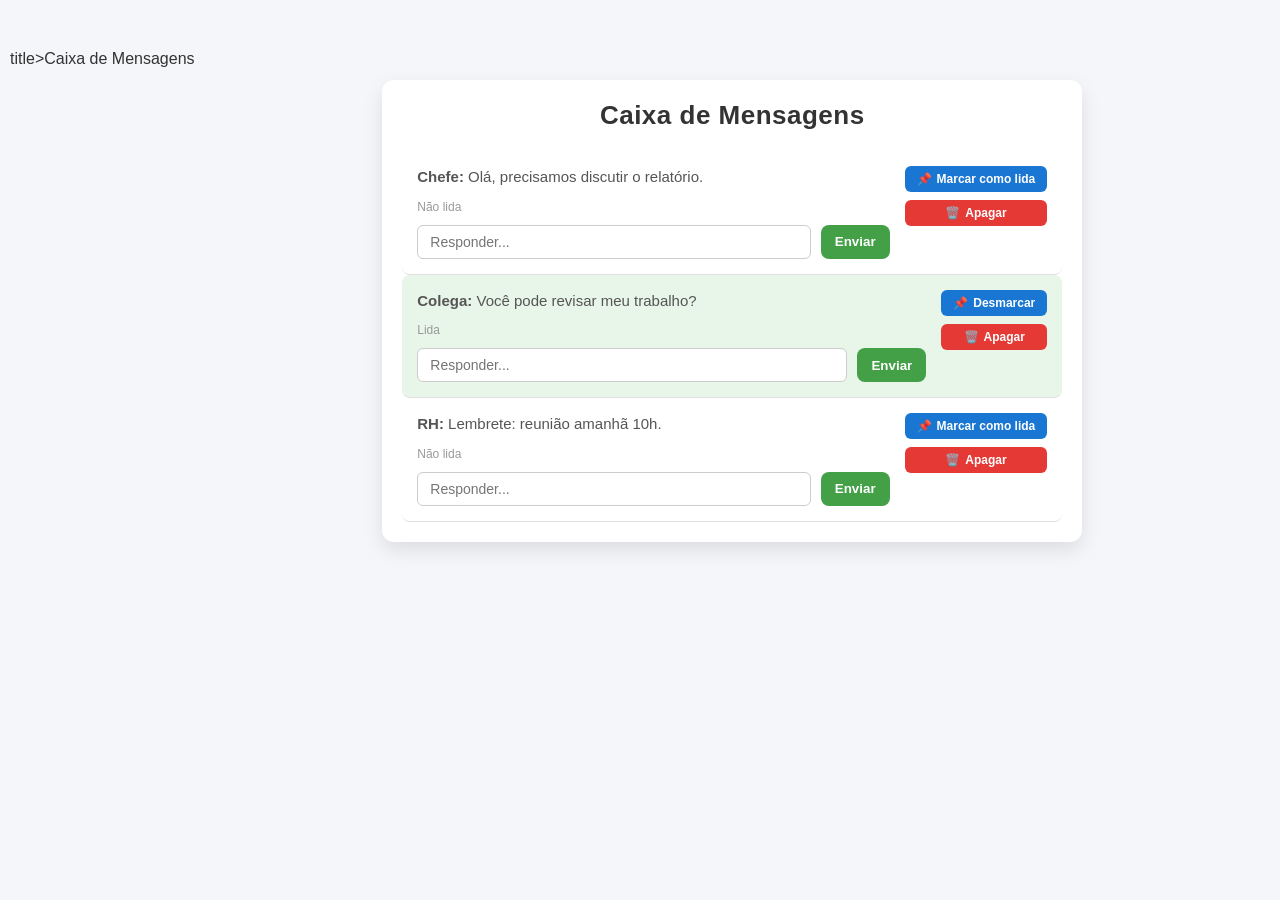
<file: mensagens.html>
<!DOCTYPE html>
<html lang="pt-BR">
<head>
<meta charset="UTF-8">
<meta name="viewport" content="width=device-width, initial-scale=1.0">
  <link rel="stylesheet" href="style.css">
    <link rel="stylesheet" href="./index.html">
title>Caixa de Mensagens</title>
<style>
  /* Reset rápido */
  * { margin: 0; padding: 0; box-sizing: border-box; font-family: 'Segoe UI', sans-serif; }

  body {
    background: #f4f6f9;
    display: flex;
    justify-content: center;
    padding: 50px 10px;
  }

  .mensagens-container {
    width: 100%;
    max-width: 700px;
    background: #fff;
    border-radius: 12px;
    box-shadow: 0 8px 20px rgba(0,0,0,0.1);
    padding: 20px;
  }

  .mensagens-container h2 {
    margin-bottom: 20px;
    color: #333;
    text-align: center;
  }

  .mensagem {
    display: flex;
    justify-content: space-between;
    align-items: flex-start;
    padding: 15px;
    border-bottom: 1px solid #e0e0e0;
    transition: background 0.3s;
    border-radius: 8px;
  }

  .mensagem:hover {
    background: #f0f4f8;
  }

  .mensagem.lida {
    background: #e8f5e9;
  }

  .conteudo-mensagem {
    flex: 1;
  }

  .conteudo-mensagem p {
    margin-bottom: 8px;
    color: #555;
  }

  .conteudo-mensagem small {
    color: #999;
  }

  .acoes {
    display: flex;
    flex-direction: column;
    gap: 8px;
    margin-left: 15px;
  }

  .acoes button {
    background: #1976d2;
    color: #fff;
    border: none;
    border-radius: 6px;
    padding: 6px 12px;
    cursor: pointer;
    font-size: 12px;
    transition: background 0.3s;
  }

  .acoes button:hover {
    background: #0d47a1;
  }

  .acoes button.apagar {
    background: #e53935;
  }

  .acoes button.apagar:hover {
    background: #b71c1c;
  }

  /* Resposta */
  .resposta-container {
    margin-top: 10px;
    display: flex;
    gap: 10px;
  }

  .resposta-container input {
    flex: 1;
    padding: 8px 12px;
    border-radius: 6px;
    border: 1px solid #ccc;
    outline: none;
  }

  .resposta-container button {
    background: #43a047;
  }

  .resposta-container button:hover {
    background: #2e7d32;
  }

  @media(max-width: 600px){
    .acoes {
      flex-direction: row;
      flex-wrap: wrap;
    }
    .acoes button {
      flex: 1 1 45%;
    }
  }
</style>
</head>
<body>

<div class="mensagens-container">
  <h2>Caixa de Mensagens</h2>

  <div id="mensagensLista">
    <!-- Mensagens geradas pelo JS -->
  </div>
</div>

<script>
  // Mensagens de exemplo
  let mensagens = [
    {id: 1, texto: "Olá, precisamos discutir o relatório.", lida: false, autor: "Chefe"},
    {id: 2, texto: "Você pode revisar meu trabalho?", lida: true, autor: "Colega"},
    {id: 3, texto: "Lembrete: reunião amanhã 10h.", lida: false, autor: "RH"}
  ];

  const mensagensLista = document.getElementById('mensagensLista');

  function renderMensagens(){
    mensagensLista.innerHTML = '';
    mensagens.forEach(msg => {
      const div = document.createElement('div');
      div.className = 'mensagem' + (msg.lida ? ' lida' : '');
      div.innerHTML = `
        <div class="conteudo-mensagem">
          <p><strong>${msg.autor}:</strong> ${msg.texto}</p>
          <small>${msg.lida ? 'Lida' : 'Não lida'}</small>
          <div class="resposta-container">
            <input type="text" placeholder="Responder..." id="resposta-${msg.id}">
            <button onclick="responderMensagem(${msg.id})">Enviar</button>
          </div>
        </div>
        <div class="acoes">
          <button onclick="marcarLida(${msg.id})">${msg.lida ? 'Desmarcar' : 'Marcar como lida'}</button>
          <button class="apagar" onclick="apagarMensagem(${msg.id})">Apagar</button>
        </div>
      `;
      mensagensLista.appendChild(div);
    });
  }

  function marcarLida(id){
    const msg = mensagens.find(m => m.id === id);
    msg.lida = !msg.lida;
    renderMensagens();
  }

  function apagarMensagem(id){
    mensagens = mensagens.filter(m => m.id !== id);
    renderMensagens();
  }

  function responderMensagem(id){
    const input = document.getElementById(`resposta-${id}`);
    if(input.value.trim() === '') return alert('Digite uma resposta!');
    alert(`Resposta enviada: ${input.value}`);
    input.value = '';
    const msg = mensagens.find(m => m.id === id);
    msg.lida = true;
    renderMensagens();
  }

  renderMensagens();
</script>

<script src="./script.js"></script>

</body>
</html>
</file>
<file: style.css>
:root {
    --primary: #000000;
    --secondary: #1E3A5F;
    --accent: #C6A75E;
    --light: #f5f7fa;
}

* {
    margin: 0;
    padding: 0;
    box-sizing: border-box;
    font-family: Arial, sans-serif;
}

body {
    background: var(--light);
    color: #333;
}

header {
    background: var(--primary);
    color: white;
    padding: 15px 8%;
    display: flex;
    justify-content: space-between;
    align-items: center;
    position: fixed;
    width: 100%;
}

nav ul {
    list-style: none;
    display: flex;
    gap: 25px;
}

nav a {
    text-decoration: none;
    color: white;
    font-weight: bold;
}

.menu-toggle {
    display: none;
    font-size: 28px;
    cursor: pointer;
}

section {
    padding: 100px 8%;
}

.hero {
    height: 100vh;
    background: linear-gradient(rgba(11,28,45,0.85), rgba(11,28,45,0.85)),
    url('https://images.unsplash.com/photo-1556745757-8d76bdb6984b');
    background-size: cover;
    color: white;
    display: flex;
    flex-direction: column;
    justify-content: center;
}

.hero h2 {
    font-size: 48px;
}

.btn {
    background: var(--accent);
    color: white;
    padding: 14px 28px;
    border: none;
    cursor: pointer;
    margin-top: 20px;
}

.section-title {
    text-align: center;
    margin-bottom: 50px;
    font-size: 32px;
    color: var(--primary);
}

.cards {
    display: grid;
    grid-template-columns: repeat(auto-fit, minmax(250px, 1fr));
    gap: 30px;
}

.card {
    background: white;
    padding: 30px;
    border-radius: 8px;
    box-shadow: 0 5px 15px rgba(0,0,0,0.05);
}

.center-text {
    text-align: center;
    max-width: 800px;
    margin: auto;
}

form {
    display: grid;
    gap: 15px;
    max-width: 500px;
    margin: auto;
}

input, textarea {
    padding: 12px;
    border: 1px solid #ccc;
}

footer {
    background: var(--primary);
    color: white;
    text-align: center;
    padding: 30px;
}

.whatsapp {
    position: fixed;
    bottom: 20px;
    right: 20px;
    background: #25D366;
    color: white;
    padding: 15px;
    border-radius: 50%;
    text-decoration: none;
}

/* Mobile */
@media(max-width: 768px){
    nav ul {
        flex-direction: column;
        position: absolute;
        top: 60px;
        right: 0;
        background: var(--primary);
        width: 200px;
        display: none;
        padding: 20px;
    }

    nav ul.active {
        display: flex;
    }

    .menu-toggle {
        display: block;
    }

html {
    scroll-behavior: smooth;
}
section {
    scroll-margin-top: 100px;
}

.card-mensagem {
  border: 1px solid #ddd;
  padding: 15px;
  margin: 15px 0;
  border-radius: 10px;
  box-shadow: 0 4px 8px rgba(0,0,0,0.05);
  background: #fff;
}

.btn-responder {
  display: inline-block;
  margin-top: 10px;
  padding: 8px 15px;
  background: #2563eb;
  color: white;
  text-decoration: none;
  border-radius: 6px;
  font-weight: bold;
  transition: 0.3s;
}

.btn-responder:hover {
  background: #1d4ed8;
  transform: scale(1.05);
}

/* ===== LOGIN ===== */

.login-body {
  height: 100vh;
  display: flex;
  justify-content: center;
  align-items: center;
  background: linear-gradient(135deg, #1e3a8a, #2563eb);
  font-family: Arial, sans-serif;
}

.login-container {
  background: white;
  padding: 40px;
  border-radius: 15px;
  width: 320px;
  text-align: center;
  box-shadow: 0 10px 25px rgba(0,0,0,0.2);
}

.login-container h2 {
  margin-bottom: 25px;
  color: #1e3a8a;
}

.login-container input {
  width: 100%;
  padding: 12px;
  margin: 10px 0;
  border: 1px solid #ccc;
  border-radius: 8px;
  font-size: 14px;
}

.login-container input:focus {
  outline: none;
  border-color: #2563eb;
}

.login-container button {
  width: 100%;
  padding: 12px;
  margin-top: 15px;
  background: #2563eb;
  color: white;
  border: none;
  border-radius: 8px;
  font-weight: bold;
  cursor: pointer;
  transition: 0.3s;
}

.login-container button:hover {
  background: #1d4ed8;
  transform: scale(1.03);
}

.esqueci {
  margin-top: 15px;
  font-size: 13px;
  color: #2563eb;
  cursor: pointer;
}

.esqueci:hover {
  text-decoration: underline;
}

.btn-funcionario {
  padding: 12px 22px;
  background: linear-gradient(135deg, #1e3a8a, #2563eb);
  color: white;
  border-radius: 30px;
  font-weight: bold;
  text-decoration: none;
  transition: 0.3s ease;
  box-shadow: 0 6px 20px rgba(0,0,0,0.15);
}

.btn-funcionario:hover {
  transform: scale(1.05);
  box-shadow: 0 8px 25px rgba(0,0,0,0.25);
}

}
/* ===== RESET ===== */
* {
  margin: 0;
  padding: 0;
  box-sizing: border-box;
}

/* ===== BODY PADRÃO ===== */
body {
  font-family: Arial, sans-serif;
  background-color: #f4f6f9;
  color: #333;
}

/* ===== NAVBAR ===== */
nav {
  display: flex;
  justify-content: space-between;
  align-items: center;
  padding: 15px 40px;
  background: white;
  box-shadow: 0 4px 10px rgba(0,0,0,0.05);
}

/* ===== BOTÃO ÁREA DO FUNCIONÁRIO ===== */
.btn-funcionario {
  padding: 12px 22px;
  background: linear-gradient(135deg, #1e3a8a, #2563eb);
  color: white;
  border-radius: 30px;
  font-weight: bold;
  text-decoration: none;
  transition: 0.3s ease;
  box-shadow: 0 6px 20px rgba(0,0,0,0.15);
}

.btn-funcionario:hover {
  transform: scale(1.05);
  box-shadow: 0 8px 25px rgba(0,0,0,0.25);
}

/* ================================= */
/* ========== LOGIN PAGE =========== */
/* ================================= */

.login-body {
  height: 100vh;
  display: flex;
  justify-content: center;
  align-items: center;
  background: linear-gradient(135deg, #1e3a8a, #2563eb);
}

.login-container {
  background: white;
  padding: 40px;
  border-radius: 15px;
  width: 340px;
  text-align: center;
  box-shadow: 0 10px 25px rgba(0,0,0,0.2);
  animation: fadeIn 0.5s ease;
}

.login-container h2 {
  margin-bottom: 25px;
  color: #1e3a8a;
}

.login-container input {
  width: 100%;
  padding: 12px;
  margin: 10px 0;
  border: 1px solid #ccc;
  border-radius: 8px;
  font-size: 14px;
  transition: 0.3s;
}

.login-container input:focus {
  outline: none;
  border-color: #2563eb;
}

.login-container button {
  width: 100%;
  padding: 12px;
  margin-top: 15px;
  background: #2563eb;
  color: white;
  border: none;
  border-radius: 8px;
  font-weight: bold;
  cursor: pointer;
  transition: 0.3s;
}

.login-container button:hover {
  background: #1d4ed8;
  transform: scale(1.03);
}

.esqueci {
  margin-top: 15px;
  font-size: 13px;
  color: #2563eb;
  cursor: pointer;
}

.esqueci:hover {
  text-decoration: underline;
}

/* ================================= */
/* ======== PAINEL MENSAGENS ======= */
/* ================================= */

.card-mensagem {
  border: 1px solid #ddd;
  padding: 15px;
  margin: 15px 0;
  border-radius: 12px;
  background: white;
  box-shadow: 0 4px 8px rgba(0,0,0,0.05);
}

.card-mensagem p {
  margin-bottom: 8px;
}

/* ===== BOTÃO RESPONDER ===== */

.btn-responder {
  display: inline-block;
  margin-top: 10px;
  padding: 8px 15px;
  background: #2563eb;
  color: white;
  text-decoration: none;
  border-radius: 6px;
  font-weight: bold;
  transition: 0.3s;
}

.btn-responder:hover {
  background: #1d4ed8;
  transform: scale(1.05);
}

/* ================================= */
/* ========= ANIMAÇÕES ============= */
/* ================================= */

@keyframes fadeIn {
  from {
    opacity: 0;
    transform: translateY(15px);
  }
  to {
    opacity: 1;
    transform: translateY(0);
 } 
}
/* ===== ALERTA PROFISSIONAL ===== */

.alerta {
  display: flex;
  align-items: center;
  gap: 12px;
  padding: 14px 16px;
  margin-top: 18px;
  border-radius: 10px;
  font-size: 14px;
  font-weight: 500;
  box-shadow: 0 8px 20px rgba(0, 0, 0, 0.08);
  animation: aparecer 0.3s ease;
  position: relative;
}

.alerta.oculto {
  display: none;
}

/* Ícone */
.alerta-icone {
  width: 26px;
  height: 26px;
  border-radius: 50%;
  display: flex;
  align-items: center;
  justify-content: center;
  font-weight: bold;
  font-size: 14px;
}

/* Conteúdo */
.alerta-conteudo {
  flex: 1;
}

/* Botão fechar */
.alerta-fechar {
  background: none;
  border: none;
  font-size: 16px;
  cursor: pointer;
  opacity: 0.6;
  transition: 0.2s;
}

.alerta-fechar:hover {
  opacity: 1;
}

/* ===== TIPOS ===== */

.alerta.erro {
  background: #fff2f2;
  border-left: 5px solid #d32f2f;
  color: #b71c1c;
}

.alerta.erro .alerta-icone {
  background: #d32f2f;
  color: white;
}

.alerta.sucesso {
  background: #edf7ed;
  border-left: 5px solid #2e7d32;
  color: #1b5e20;
}

.alerta.sucesso .alerta-icone {
  background: #2e7d32;
  color: white;
}

/* Animação */
@keyframes aparecer {
  from {
    opacity: 0;
    transform: translateY(-6px);
  }
  to {
    opacity: 1;
    transform: translateY(0);
  }
}

.mensagens-container {
  width: 100%;
  max-width: 750px;
  margin: 30px auto;
  background: #ffffff;
  border-radius: 15px;
  box-shadow: 0 12px 25px rgba(0,0,0,0.08);
  padding: 25px;
  transition: all 0.3s;
}

.mensagens-container h2 {
  text-align: center;
  font-size: 26px;
  margin-bottom: 25px;
  color: #1e3a8a;
  letter-spacing: 0.5px;
}

/* Cada mensagem */
.card-mensagem {
  display: flex;
  justify-content: space-between;
  align-items: flex-start;
  padding: 18px;
  margin: 12px 0;
  border-radius: 12px;
  background: #f9f9f9;
  box-shadow: 0 6px 15px rgba(0,0,0,0.05);
  transition: all 0.3s;
  position: relative;
}

.card-mensagem:hover {
  background: #f1f4f8;
}

.card-mensagem.lida {
  background: #e8f5e9;
}

/* Conteúdo da mensagem */
.conteudo-mensagem {
  flex: 1;
}

.conteudo-mensagem p {
  font-size: 15px;
  color: #444;
  line-height: 1.5;
  margin-bottom: 8px;
}

.conteudo-mensagem small {
  color: #999;
  font-size: 12px;
}

/* Caixa de resposta */
.resposta-container {
  display: flex;
  gap: 10px;
  margin-top: 10px;
}

.resposta-container input {
  flex: 1;
  padding: 8px 12px;
  border-radius: 8px;
  border: 1px solid #ccc;
  outline: none;
  font-size: 14px;
  transition: all 0.3s;
}

.resposta-container input:focus {
  border-color: #2563eb;
  box-shadow: 0 0 6px rgba(37, 99, 235, 0.3);
}

.resposta-container button {
  background: #43a047;
  color: white;
  border: none;
  padding: 8px 14px;
  border-radius: 8px;
  font-weight: bold;
  cursor: pointer;
  transition: all 0.3s;
}

.resposta-container button:hover {
  background: #2e7d32;
  transform: scale(1.03);
}

/* Ações da mensagem (marcar lida / apagar) */
.acoes {
  display: flex;
  flex-direction: column;
  gap: 8px;
  margin-left: 15px;
}

.acoes button {
  background: #2563eb;
  color: white;
  border: none;
  padding: 6px 12px;
  border-radius: 8px;
  font-size: 13px;
  font-weight: bold;
  cursor: pointer;
  transition: all 0.3s;
}

.acoes button:hover {
  background: #1d4ed8;
  transform: scale(1.05);
}

.acoes button.apagar {
  background: #e53935;
}

.acoes button.apagar:hover {
  background: #b71c1c;
}

/* Ícones emoji nos botões */
.acoes button::before {
  content: '📌';
  margin-right: 5px;
}

.acoes button.apagar::before {
  content: '🗑️';
}

/* Responsivo */
@media(max-width: 600px){
  .acoes {
    flex-direction: row;
    flex-wrap: wrap;
  }
  .acoes button {
    flex: 1 1 45%;
    margin-bottom: 5px;
  }
}

/* Pequenas animações para mensagens novas */
.card-mensagem.nova {
  animation: aparecerMensagem 0.4s ease;
}

@keyframes aparecerMensagem {
  from {
    opacity: 0;
    transform: translateY(-8px);
  }
  to {
    opacity: 1;
    transform: translateY(0);
  }
}
</file>
